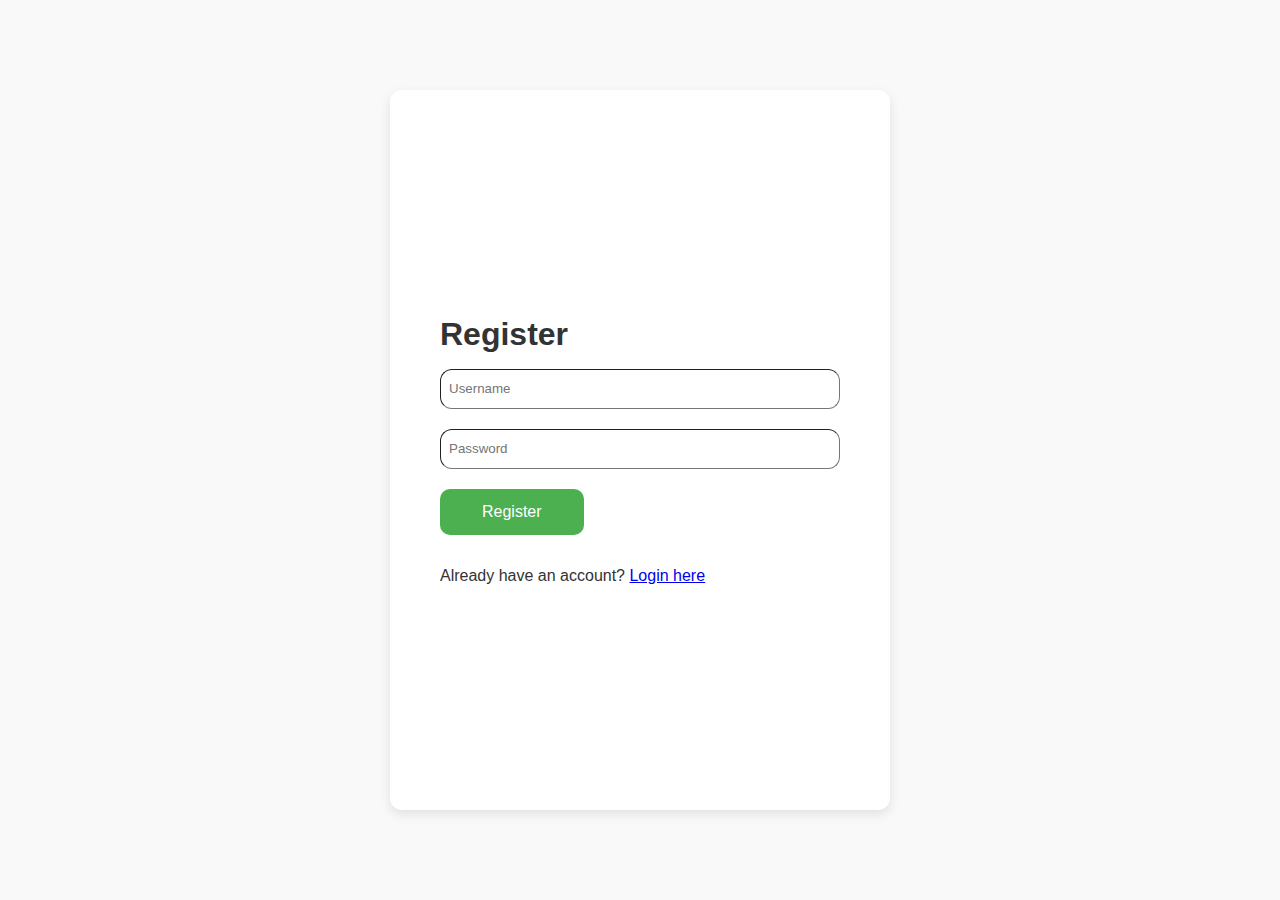
<file: index.html>
<!DOCTYPE html>
<html lang="en">
<head>
  <meta charset="UTF-8">
  <meta name="viewport" content="width=device-width, initial-scale=1.0">
  <title>Register</title>
  <link rel="stylesheet" href="styles.css">
</head>
<body>
  <div class="container">
    <h1>Register</h1>
    <form id="registerForm">
      <input type="text" id="regUsername" placeholder="Username" required>
      <input type="password" id="regPassword" placeholder="Password" required>
      <button type="submit">Register</button>
    </form>
    <p id="registerMessage"></p>
    <p>Already have an account? <a href="./login/index.html">Login here</a></p>
  </div>
  <script src="register.js"></script>
</body>
</html>
</file>
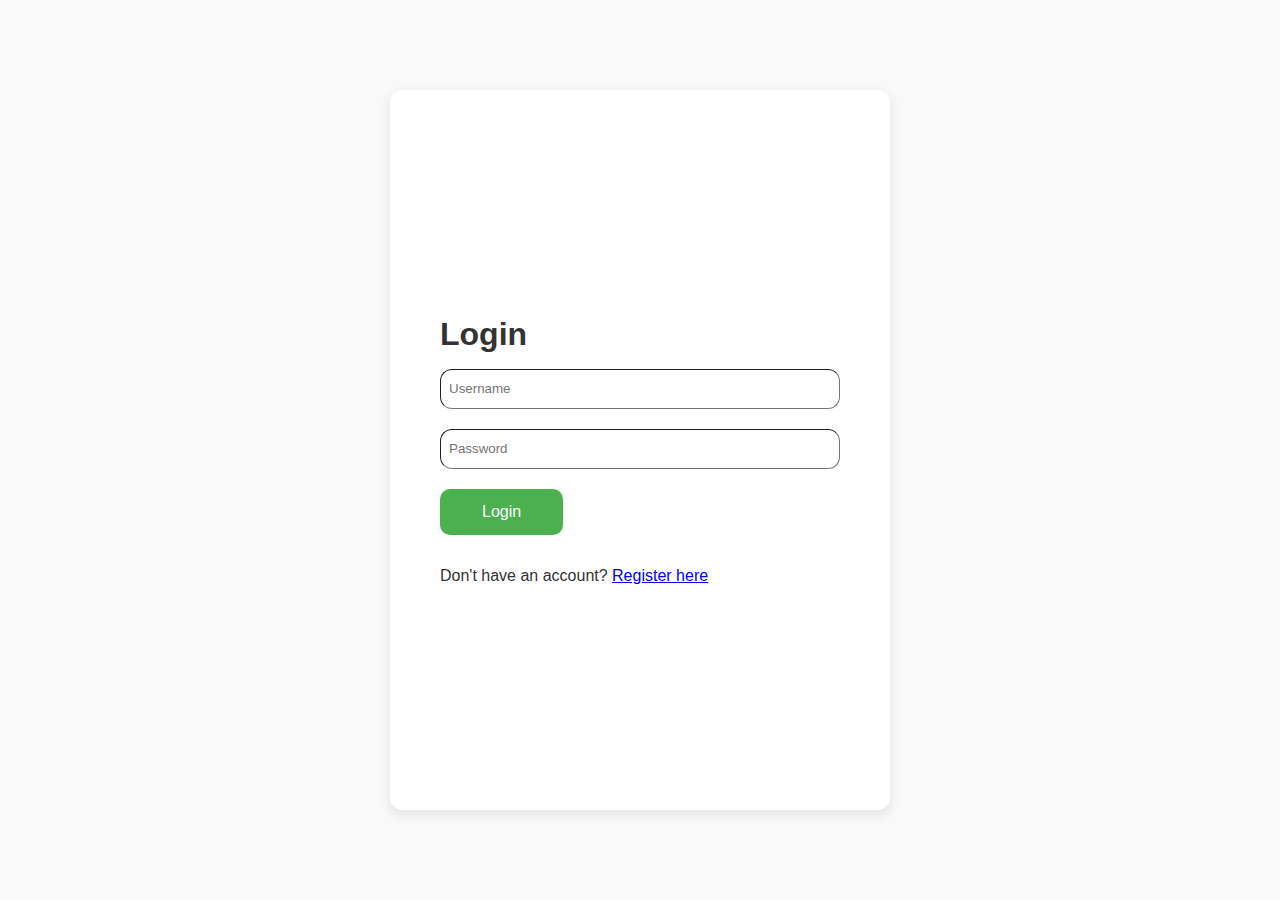
<file: login/index.html>
<!DOCTYPE html>
<html lang="en">
<head>
  <meta charset="UTF-8">
  <meta name="viewport" content="width=device-width, initial-scale=1.0">
  <title>Login</title>
  <link rel="stylesheet" href="../styles.css">
</head>
<body>
  <div class="container">
    <h1>Login</h1>
    <form id="loginForm">
      <input type="text" id="loginUsername" placeholder="Username" required>
      <input type="password" id="loginPassword" placeholder="Password" required>
      <button type="submit">Login</button>
    </form>
    <p id="loginMessage"></p>
    <p>Don't have an account? <a href="../index.html">Register here</a></p>
  </div>
  <script src="login.js"></script>
</body>
</html>
</file>
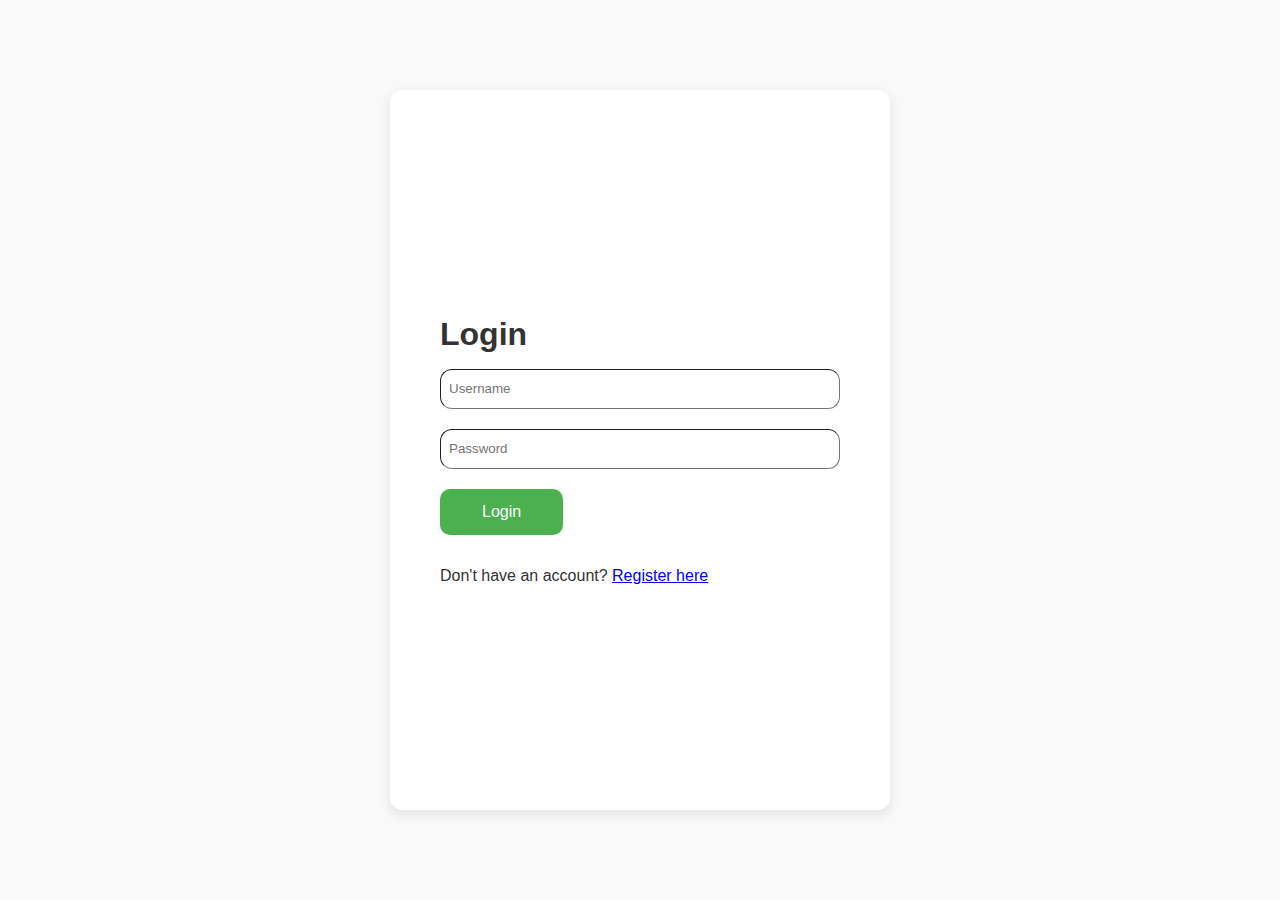
<file: movies/index.html>
<!DOCTYPE html>
<html lang="en">
<head>
  <meta charset="UTF-8">
  <meta name="viewport" content="width=device-width, initial-scale=1.0">
  <title>My Movie Library</title>
  <link rel="stylesheet" href="movies.css">
</head>
<body>
  <div class="container">
    <header>
      <h1>Hi, <span id="usernameDisplay"></span></h1>
      <button id="logoutButton">Log Out</button>
    </header>

    <section id="movieFormSection">
      <input type="text" id="movieTitle" placeholder="Movie Title" required>
      <select id="movieGenre">
        <option value="" disabled selected>Select Genre</option>
        <option value="Comedy">Comedy</option>
        <option value="Fantasy">Fantasy</option>
        <option value="Drama">Drama</option>
        <option value="Horror">Horror</option>
        <option value="Action">Action</option>
        <option value="Romance">Romance</option>
      </select>
      <input type="number" id="movieRating" min="1" max="5" placeholder="Rating (1 - 5)">
      <label class="watched">
        <input type="checkbox" id="movieWatched"> <span class="wtch">Watched</span> 
      </label>
      <button id="addMovieButton">Add Movie</button>
    </section>

    <section id="filters">
      <h2>Filters</h2>
      <select id="filterGenre">
        <option value="all">All Genre</option>
        <option value="Comedy">Comedy</option>
        <option value="Fantasy">Fantasy</option>
        <option value="Drama">Drama</option>
        <option value="Horror">Horror</option>
        <option value="Action">Action</option>
        <option value="Romance">Romance</option>
      </select>
      <select id="filterRating">
        <option value="all">All Rating</option>
        <option value="1">1</option>
        <option value="2">2</option>
        <option value="3">3</option>
        <option value="4">4</option>
        <option value="5">5</option>
      </select>
      <button id="filterWatchedButton">Show Watched</button>
    </section>

    <section id="movieList">
      <h2>My Movies</h2>
      <ul id="moviesContainer"></ul>
    </section>
    
      
  </div>

  <script src="movies.js"></script>
</body>
</html>
</file>
<file: styles.css>
* {
  box-sizing: border-box;
  margin: 0;
  padding: 0;
  font-family: 'Poppins', sans-serif;
}
  
  body {
    background-color: #f9f9f9;
    color: #333;
    display: flex;
    align-items: center;
    justify-content: center;
    min-height: 100vh;
  }
  
  .container {
    width: 500px;
    height: 80vh;
    background-color: #ffffff;
  border-radius: 12px;
  box-shadow: 0px 4px 12px rgba(0, 0, 0, 0.1);
  padding: 50px;
  display: flex;
  flex-direction: column;
  justify-content: center;
  gap: 16px;
  }
  
  button {
    padding: 14px 42px;
    background-color: #4CAF50;
    color: #fff;
    border: none;
    font-size: 16px;
    cursor: pointer;
    border-radius: 10px;
    margin-bottom: 0px !important;
  }
  
  input, select {
    margin-bottom: 20px;
    padding: 8px;
    width: 100%;
    height: 40px;
    border-radius: 12px;
    border-width: .6px;
  }
</file>
<file: movies/movies.css>
* {
  box-sizing: border-box;
  margin: 0;
  padding: 0;
  font-family: 'Poppins', sans-serif;
}

body {
  background-color: #f9f9f9;
  color: #333;
  display: flex;
  justify-content: center;
  align-items: center;
  min-height: 100vh;
  margin: 0;
}

.container {
  background-color: #ffffff;
  border-radius: 12px;
  box-shadow: 0px 4px 12px rgba(0, 0, 0, 0.1);
  width: 800px;
  min-height: 90vh;
  padding: 20px;
  margin: 20px;
  text-align: center;
}

/* Header styling */
header h1 {
  font-size: 1.8em;
  color: #4b4b8f;
}

header h1 span {
  color: #f582a7;
}

header {
  display: flex;
  align-items: center;
  justify-content: center;
  gap: 20px;
}

#logoutButton {
  background-color: #f582a7;
  color: #fff;
  border: none;
  padding: 8px 16px;
  border-radius: 20px;
  cursor: pointer;
  font-size: 0.9em;
  transition: background-color 0.3s;
}

#logoutButton:hover {
  background-color: #f03e73;
}

/* Form styling */
#movieFormSection {
  display: flex;
  flex-direction: column;
  align-items: center;
  margin: 20px 0;
}

#movieFormSection input, #movieFormSection select {
  width: 100%;
  max-width: 400px;
  padding: 10px;
  margin: 8px 0;
  border: 1px solid #ddd;
  border-radius: 8px;
  font-size: 1em;
}

#movieFormSection label {
  font-size: 0.9em;
  color: #555;
}

#movieWatched{
  width: 20px !important;
  height: 20px;
}

#addMovieButton {
  background-color: #4CAF50;
  color: #fff;
  border: none;
  padding: 13px 23px;
  border-radius: 12px;
  font-size: 1em;
  cursor: pointer;
  transition: background-color 0.3s;
}

#addMovieButton:hover {
  background-color: #3e8e41;
}

#filters {
  text-align: center;
  margin: 15px 0;
}

#filters h2 {
  color: #4b4b8f;
  font-size: 1.5em;
}

#filters select, #filterWatchedButton {
  width: 100%;
  max-width: 180px;
  padding: 8px;
  margin: 5px;
  border: 1px solid #ddd;
  border-radius: 8px;
  font-size: 0.9em;
}

#filterWatchedButton {
  background-color: #f582a7;
  color: #fff;
  cursor: pointer;
  transition: background-color 0.3s;
}

#filterWatchedButton:hover {
  background-color: #f03e73;
}

/* Movie list styling */
#movieList h2 {
  color: #4b4b8f;
  font-size: 1.6em;
  margin-bottom: 15px;
}

#moviesContainer {
  list-style-type: none;
  padding: 0;
}

/* Movie item styling */
.movie-item {
  display: flex;
  align-items: center;
  justify-content: space-between;
  padding: 12px 20px;
  margin: 8px 0;
  background: #e3f1ff;
  border: 1px solid #cde1ff;
  border-radius: 12px;
  transition: background-color 0.3s;
}

.movie-item:hover {
  background-color: #cde1ff;
}

.movie-details {
  flex: 1;
  font-size: 1em;
  color: #4b4b8f;
  display: flex;
  align-items: center;
  gap: 5px;
}

.movie-details strong {
  font-weight: 600;
  color: #333;
}

.movie-details .watched-label {
  color: #4b4b8f;
  font-size: 0.9em;
  margin-left: 5px;
  font-weight: 500;
}

.movie-actions {
  display: flex;
  gap: 10px;
}

.watched{
  display: flex;
  align-items: center;
  justify-content: space-between;
  width: 390px;
}

.wtch{
  font-size: 16px;
}

.movie-actions button {
  background-color: #f582a7;
  color: #fff;
  border: none;
  border-radius: 12px;
  padding: 5px 15px;
  font-size: 0.9em;
  cursor: pointer;
  transition: background-color 0.3s;
}

.movie-actions button:hover {
  background-color: #f03e73;
}

/* Input focus effects */
input:focus, select:focus, button:focus {
  outline: none;
  box-shadow: 0px 0px 8px rgba(245, 130, 167, 0.5);
}

#movieWatched:focus{
  box-shadow: 0px 0px 8px rgba(245, 130, 167, 0.5);
}
</file>
